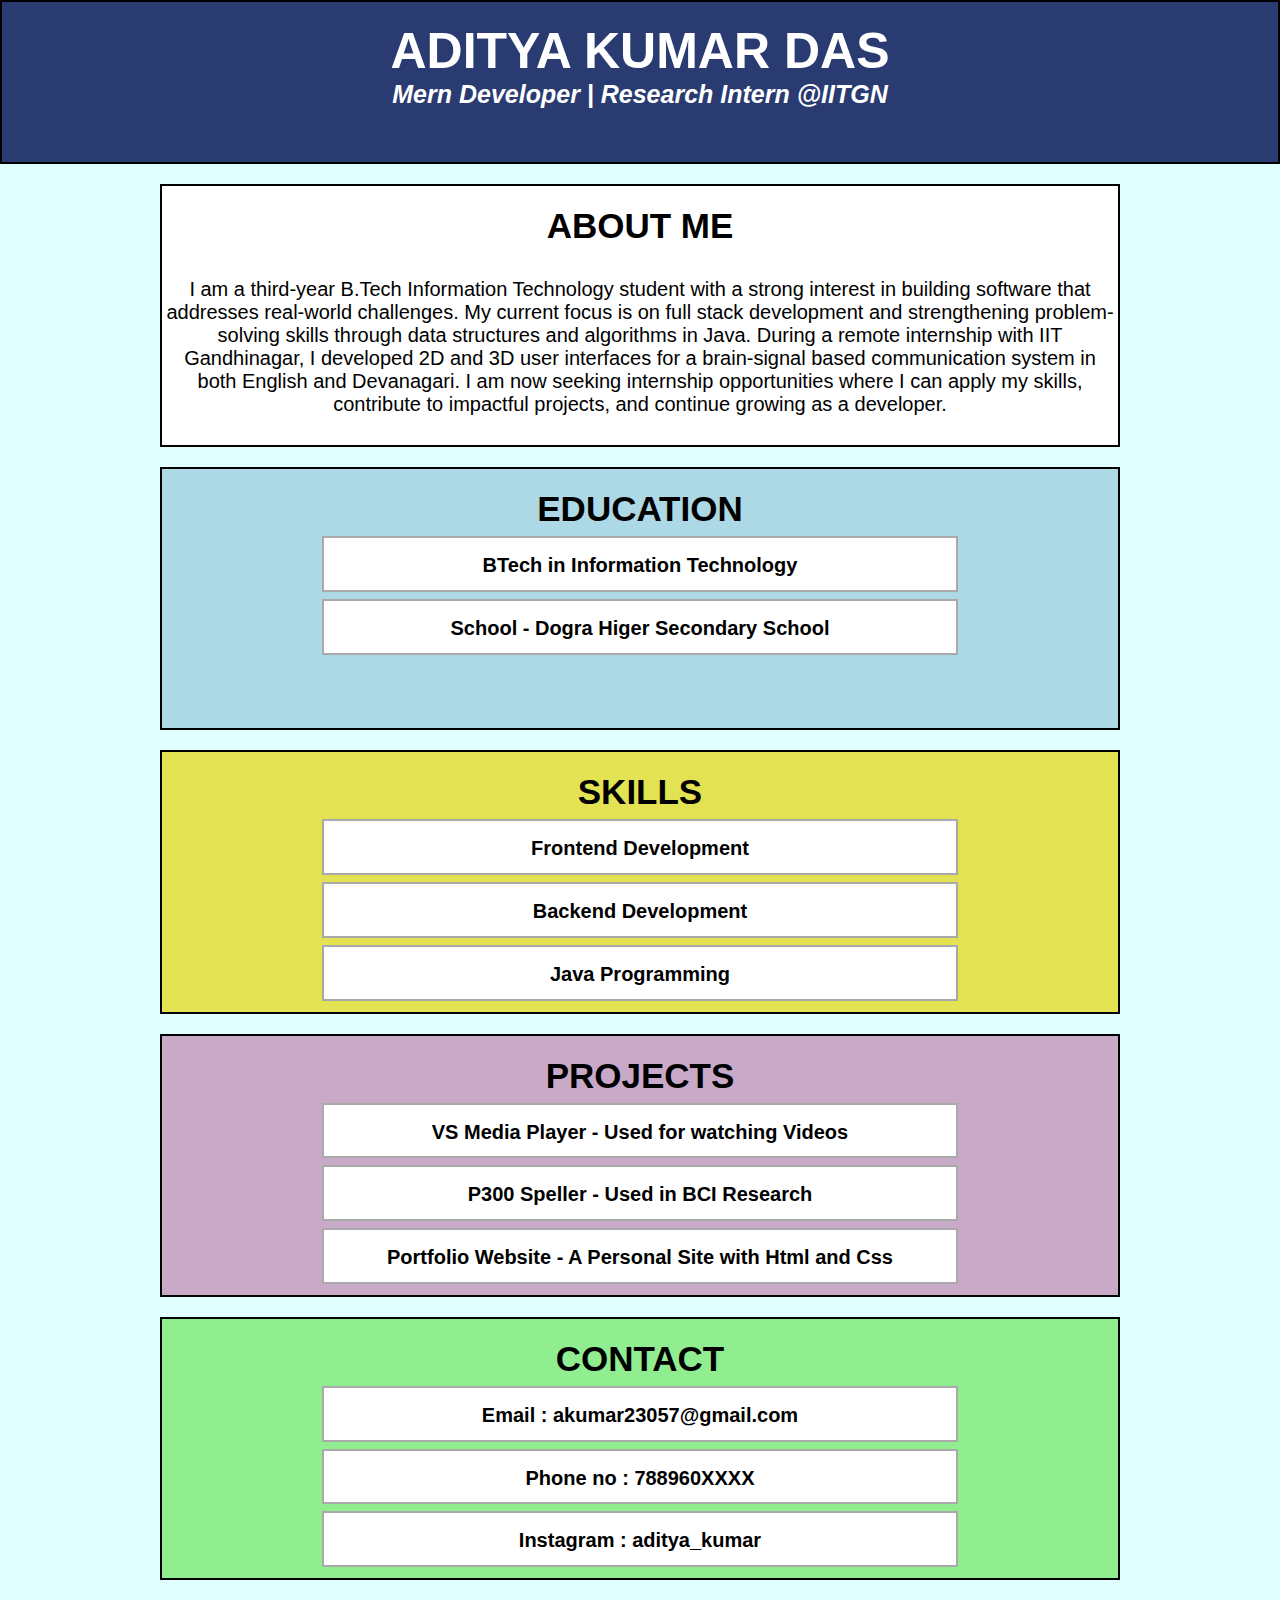
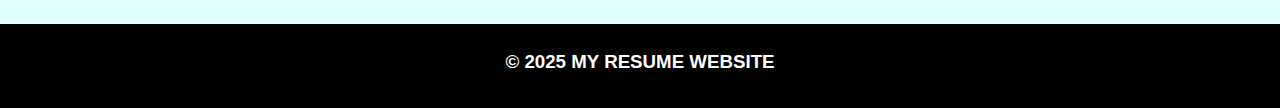
<file: Assigment 1/index.html>
<!DOCTYPE html>
<html lang="en">
<head>
    <meta charset="UTF-8">
    <meta name="viewport" content="width=<device-width>, initial-scale=1.0">
    <title>Document</title>
    <link rel="stylesheet" href="style.css">
</head>
<body>
    <div class="head">
        <h1>Aditya Kumar Das</h1>
        <h6><i>Mern  Developer | Research Intern @IITGN </i></h6>
    </div>
    <div class="main">
        <div class="About">
            <h2 class="headers">About me</h2>
            <p>I am a third-year B.Tech Information Technology student with a strong interest in building software that addresses real-world challenges. My current focus is on full stack development and strengthening problem-solving skills through data structures and algorithms in Java. During a remote internship with IIT Gandhinagar, I developed 2D and 3D user interfaces for a brain-signal based communication system in both English and Devanagari. I am now seeking internship opportunities where I can apply my skills, contribute to impactful projects, and continue growing as a developer.</p>
        </div>

        <div class="Education">
            <h2 class="headers">Education</h2>
            <div class="subhead">
                <h4 class="details">BTech in Information Technology</h4>
            </div>
            <div  class="subhead">
                <h4 class="details">School - Dogra Higer Secondary School </h4>
            </div>
        </div>
        <div class="Skills">
            <h2 class="headers">Skills</h2>
            <div class="subhead">
                <h4 class="details">Frontend Development</h4>
            </div>
            <div class="subhead">
                <h4 class="details">Backend Development</h4>
            </div>
            <div class="subhead">
                <h4 class="details">Java Programming</h4>
            </div>
        </div>
        <div class="Projects">
            <h2 class="headers">Projects</h2>
            <div class="subhead">
                <h4 class="details">VS Media Player - Used for watching Videos</h4>
            </div>
            <div class="subhead">
                <h4 class="details">P300 Speller - Used in BCI Research </h4>
            </div>
            <div class="subhead">
                <h4 class="details">Portfolio Website - A Personal Site with Html and Css</h4>
            </div>
        </div>
        <div class="Contact">
            <h2 class="headers">Contact</h2>
            <div class="subhead">
                <h4 class="details">Email : akumar23057@gmail.com</h4>
            </div>
            <div class="subhead">
                <h4 class="details">Phone no : 788960XXXX</h4>
            </div>
            <div class="subhead">
                <h4 class="details">Instagram : aditya_kumar</h4>
            </div>
        </div>
    </div>
    <footer>
        <h3 class="foot"> &copy; 2025 My Resume Website</h3></footer>
</body>
</html>
</file>
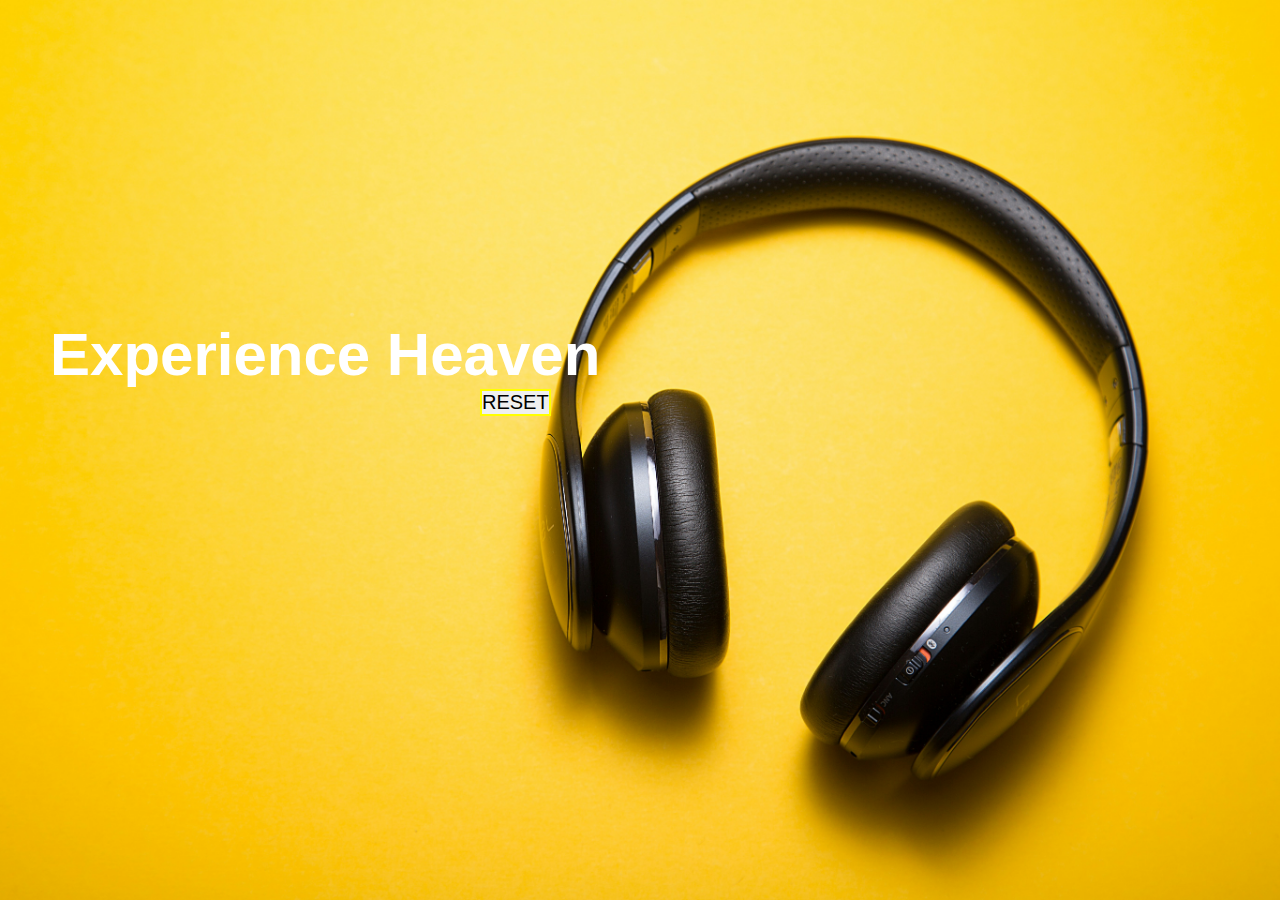
<file: Assigment 2/index.html>
<!DOCTYPE html>
<html lang="en">
<head>
    <meta charset="UTF-8">
    <meta name="viewport" content="width=device-width, initial-scale=1.0">
    <title>Document</title>
    <link rel="stylesheet" href="style.css">
</head>
<body>
    <div class="page">
        <h2>Experience Heaven</h2>
        <button>RESET</button>
    </div>
</body>
</html>
</file>
<file: Assigment 1/style.css>
*{
    margin:0;
    padding:0;
    box-sizing:borderbox;
}
html{
    height:100%;
    width:100%;
    font-family:sans-serif;
    background-color:lightcyan;
}

.head{
    background-color:rgb(41, 59, 112);
    height:10rem;
    border:2px solid black;
}
h1{
    font-family:sans-serif;
    font-size:50px;
    font-weight:120px;
    text-align:center;
    color:white;
    text-transform:uppercase;
    margin-top:20px;
}
h6{
    font-family:sans-serif;
    font-size:25px;
    text-align:center;
    color:white;
    font-weight:50px;
}
.main{
    height:90rem;
    background-color:lightcyan;
    
}
.About{
    height:18%;
    background-color:white;
    text-align:center;
    margin-top:20px;
    margin-right:10rem;
    margin-left:10rem;
    border:2px solid black;
}
.headers{
    margin-top:20px;
    font-size:35px;
    text-transform:uppercase
}
p{
    margin-top:2rem;
    font-size:20px;
    text-align:center;
}
.Education{
    height:18%;
    background-color:lightblue;
    text-align:center;
    margin-top:20px;
    margin-right:10rem;
    margin-left:10rem;
    border:2px solid black;
}
.subhead{
    font-size:20px;
    background-color:white;
    height:20%;
    margin-top:7px;
    margin-right:10rem;
    margin-left:10rem;
    text-align:center;
    border:2px solid darkgray;
}
.details{
    margin-top:16px;
}
.Skills{
    height:18%;
    background-color:rgb(226, 226, 82);
    text-align:center;
    margin-top:20px;
    margin-right:10rem;
    margin-left:10rem;
    border:2px solid black;
}
.Projects{
    height:18%;
    background-color:rgb(200, 169, 200);
    text-align:center;
    margin-top:20px;
    margin-right:10rem;
    margin-left:10rem;
    border:2px solid black;
}
.Contact{
    height:18%;
    background-color:lightgreen;
    text-align:center;
    margin-top:20px;
    margin-right:10rem;
    margin-left:10rem;
    border:2px solid black;
}
footer{
    background-color:black;
    height:5rem;
    text-align:center;
    color:white;
    border:2px solid black;
}
.foot{
    margin-top:25px;
    text-transform:uppercase
}
</file>
<file: Assigment 2/style.css>
/* @font-face {
    font-family: music;
    src: url(./punk\ kid.ttf);
}face */

*{
    margin:0;
    padding:0;
    box-sizing:borderbox;
}
html{
    height:100%;
    width:100%;
}
.page{
    height:100vh;
    width:100vw;
    background-image:url(./c-d-x-PDX_a_82obo-unsplash.jpg);
    background-size:cover;
    background-position:center;
}
h2{
    /* text-align:center; */
    padding-left:50px;
    padding-top:25%;
    font-size:60px;
    font-family:'Lucida Sans', 'Lucida Sans Regular', 'Lucida Grande', 'Lucida Sans Unicode', Geneva, Verdana, sans-serif;
    font-weight:500px;
    color:white;

}
button{
    margin-left:30rem;
    font-size:20px;
    border:2px solid yellow
}
</file>
